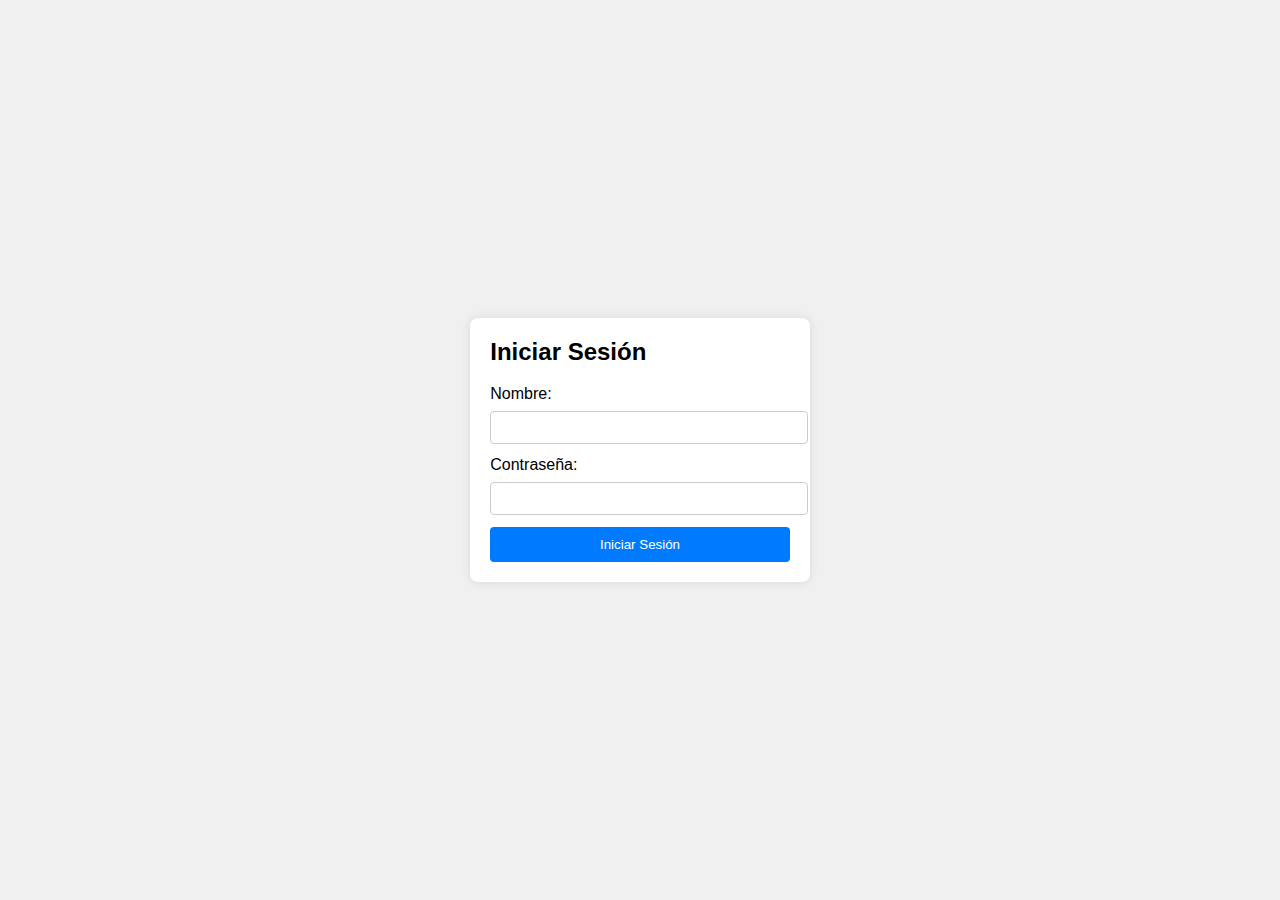
<file: index.html>
<!DOCTYPE html>
<html lang="es">
<head>
    <meta charset="UTF-8">
    <meta name="viewport" content="width=device-width, initial-scale=1.0">
    <title>Inicio de Sesión</title>
    <link rel="stylesheet" href="styles.css">
</head>
<body>
    <div class="login-container">
        <h2>Iniciar Sesión</h2>
        <form id="loginForm">
            <label for="username">Nombre:</label>
            <input type="text" id="username" name="username" required>
            <label for="password">Contraseña:</label>
            <input type="password" id="password" name="password" required>
            <button type="submit">Iniciar Sesión</button>
        </form>
    </div>
    <script src="script.js"></script>
</body>
</html>
</file>
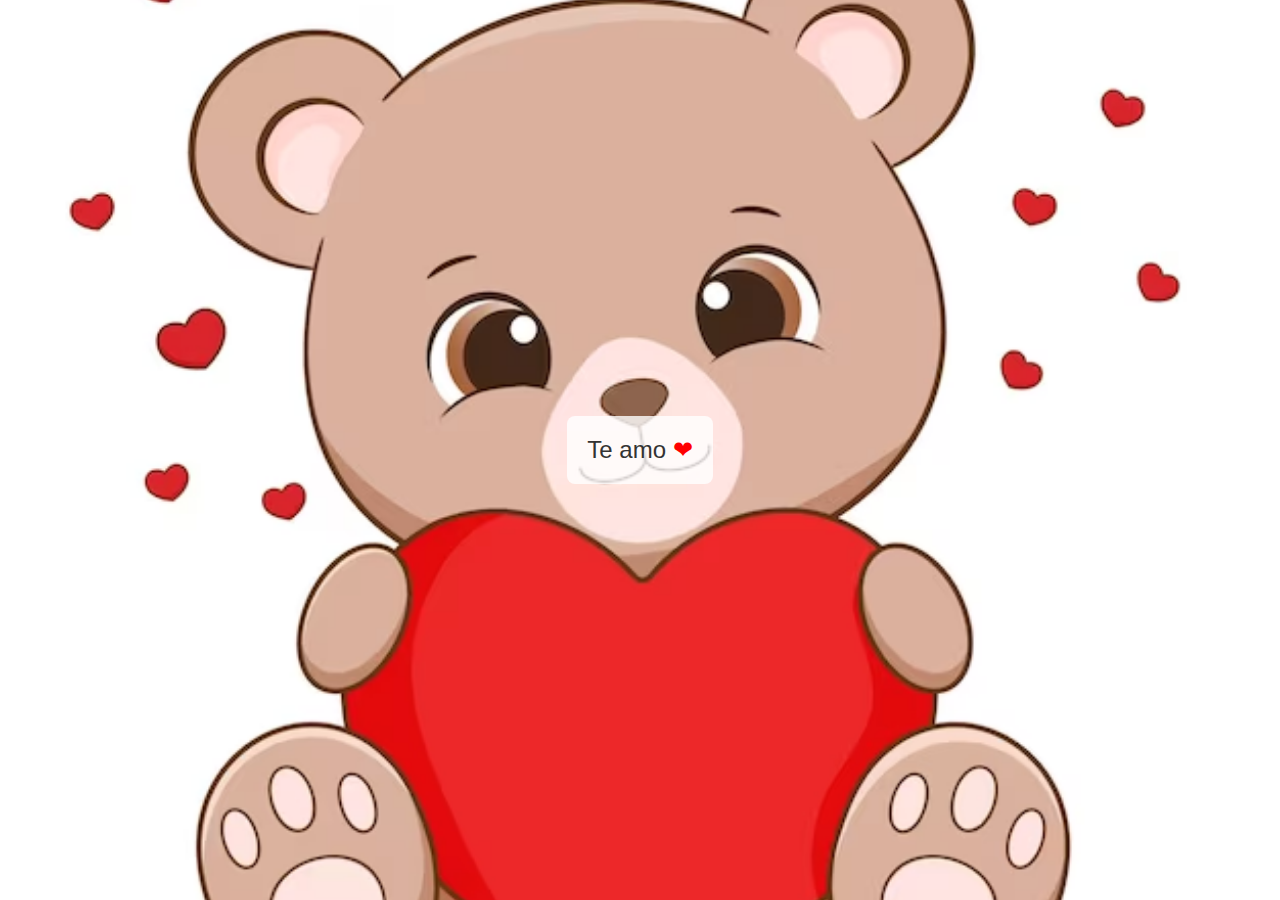
<file: welcome.html>
<!DOCTYPE html>
<html lang="es">
<head>
    <meta charset="UTF-8">
    <meta name="viewport" content="width=device-width, initial-scale=1.0">
    <title>Bienvenido</title>
    <link rel="stylesheet" href="styles.css">
</head>
<body>
    <div class="welcome-message">
        <p>Te amo <span>&#10084;</span></p>
    </div>
</body>
</html>
</file>
<file: styles.css>
body {
    font-family: Arial, sans-serif;
    display: flex;
    justify-content: center;
    align-items: center;
    height: 100vh;
    margin: 0;
    background-color: #f0f0f0;
}

.login-container {
    background-color: white;
    padding: 20px;
    border-radius: 8px;
    box-shadow: 0 0 10px rgba(0, 0, 0, 0.1);
}

.login-container h2 {
    margin-top: 0;
}

.login-container label {
    display: block;
    margin-bottom: 8px;
}

.login-container input {
    width: 100%;
    padding: 8px;
    margin-bottom: 12px;
    border: 1px solid #ccc;
    border-radius: 4px;
}

.login-container button {
    width: 100%;
    padding: 10px;
    background-color: #007BFF;
    color: white;
    border: none;
    border-radius: 4px;
    cursor: pointer;
}

.login-container button:hover {
    background-color: #0056b3;
}

.welcome-message {
    text-align: center;
    background: url('bear-heart.jpg') no-repeat center center;
    background-size: cover;
    height: 100vh;
    width: 100%;
    display: flex;
    justify-content: center;
    align-items: center;
    flex-direction: column;
}

.welcome-message p {
    font-size: 24px;
    color: #333;
    background-color: rgba(255, 255, 255, 0.8);
    padding: 20px;
    border-radius: 8px;
}

.welcome-message span {
    color: red;
}
</file>
